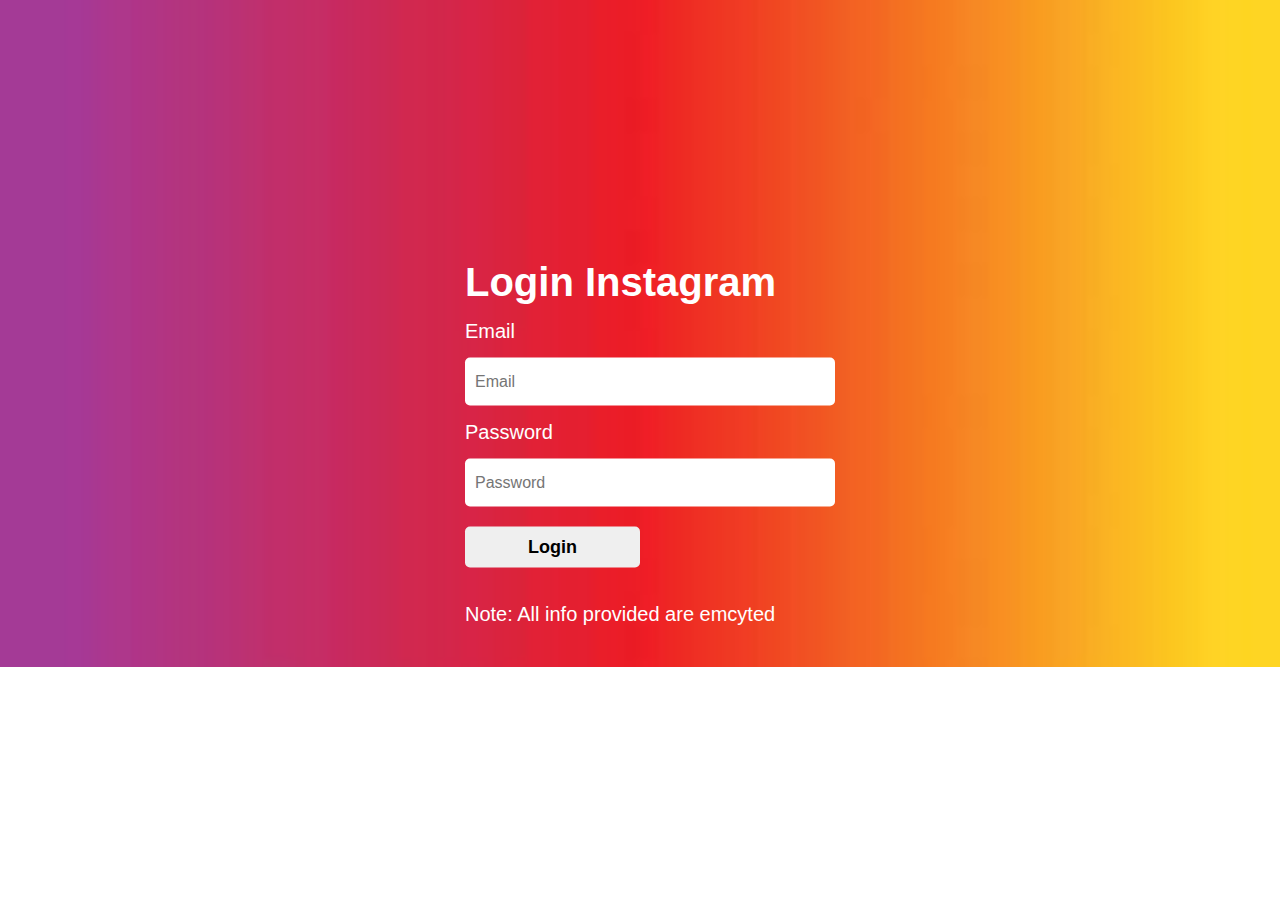
<file: index.html>
<!DOCTYPE html>
<html lang="en">
  <head>
    <title>login instagram</title>
    <link rel="stylesheet" type="text/css" href="./style.css" />
  </head>
  <body>
    <div class="login-form">
      <h1>Login Instagram</h1>
      <form action="#" method="post">
        <p>Email</p>
        <input type="email" name="email" placeholder="Email" />
        <p>Password</p>
        <input type="password" name="password" placeholder="Password" />
        <button type="submit">Login</button>
      </form>
      <p>Note: All info provided are emcyted</p>
    </div>
  </body>
</html>
</file>
<file: style.css>
* {
    padding: 0%;
    margin: 0%;
    font-family: sans-serif;
}

body {
    background: url(image/bg1.jpg) no-repeat;
    background-size: cover;
}

.login-form{
    width: 350px;
    top: 50%;
    left: 50%;
    transform: translate(-50%,  -50%);
    position: absolute;
    color:#fff;
}

.login-form h1 {
     font-size: 40px;
     text-align: absolute;
     text-transform: popz;
}

.login-form p {
    font-size: 20px;
    margin: 15px 0;
}

.login-form input {
    font-size: 16px;
    width: 100%;
    padding: 15px 10px;
    border: 0;
    outline: none;
    border-radius: 5px;
}

.login-form button {
    font-size: 18px;
    font-weight: bold;
    margin: 20px 0;
    padding: 10px 15px;
    width: 50%;
    border-radius: 5px;
    border: 0;
}
</file>
